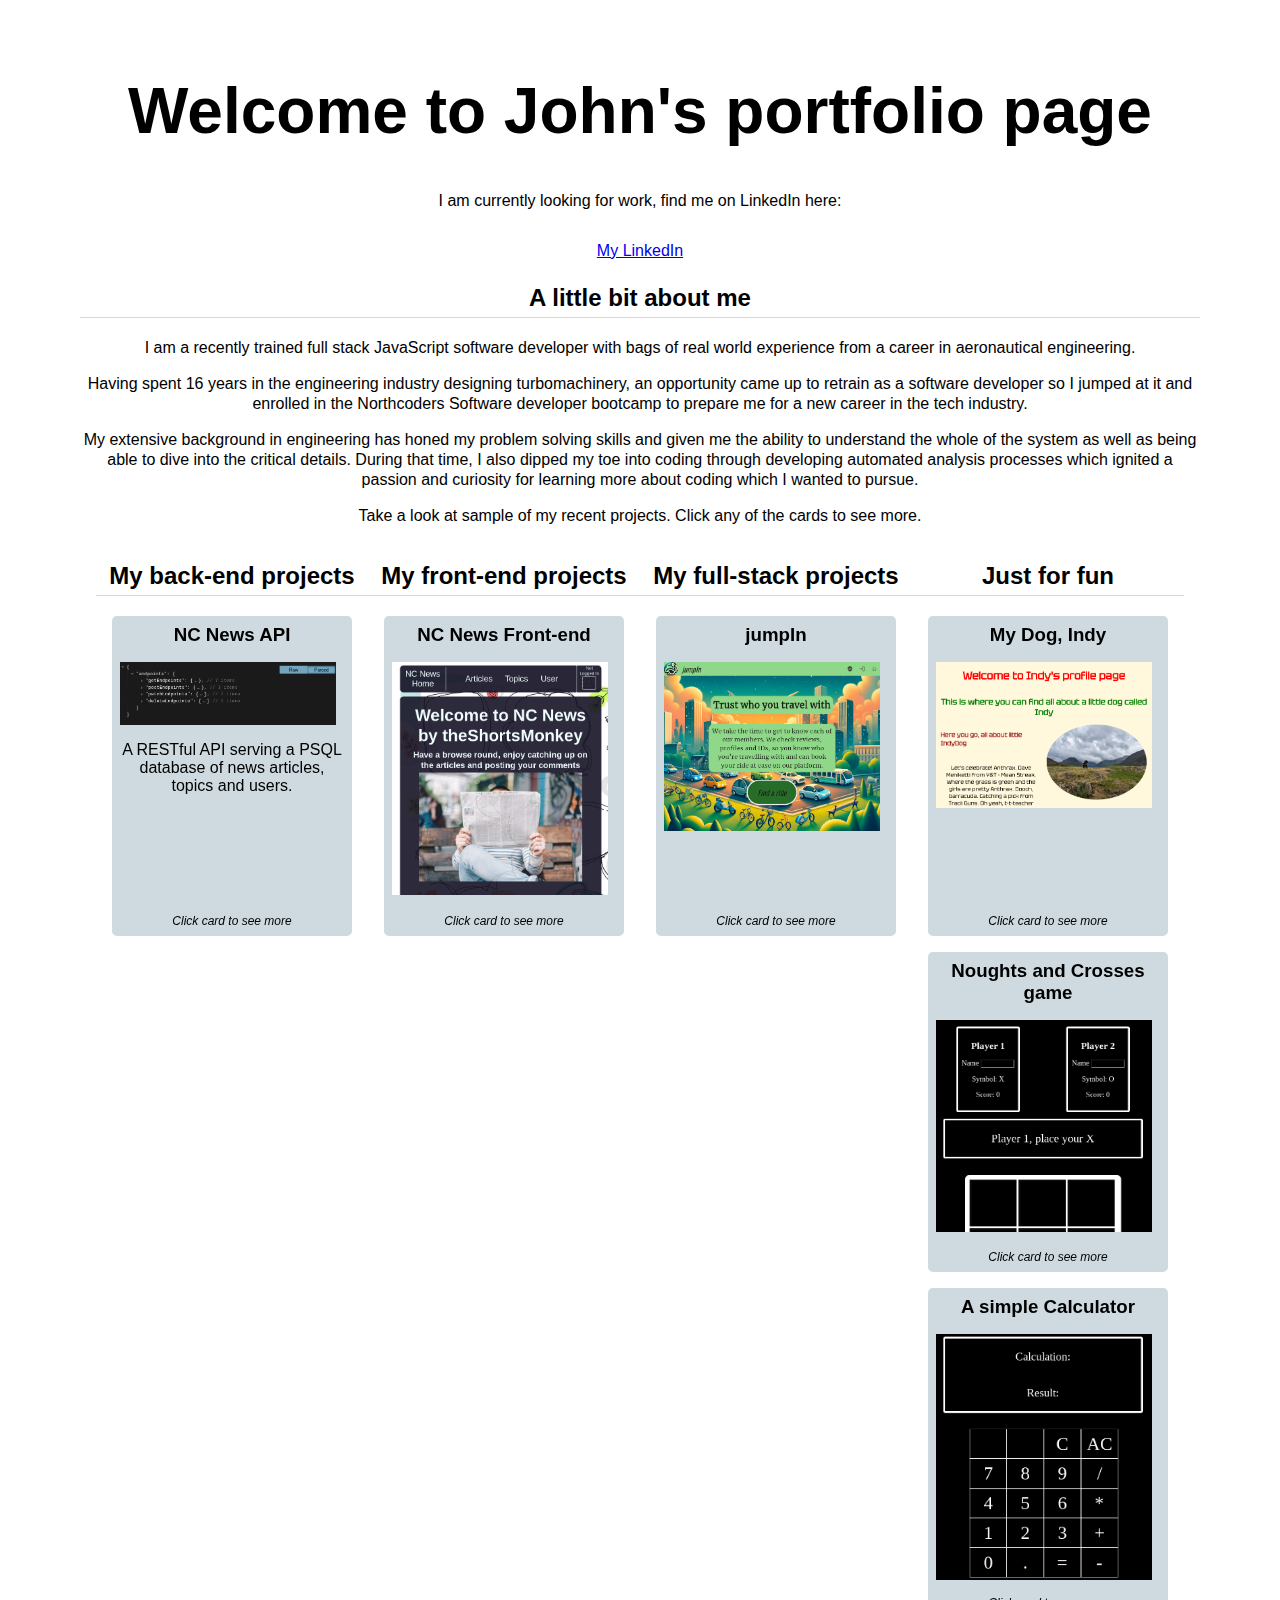
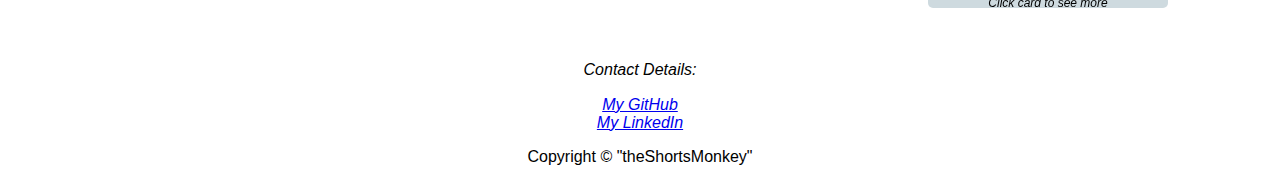
<file: index.html>
<!DOCTYPE html>
<html lang="en">
  <head>
    <meta charset="UTF-8" />
    <meta name="viewport" content="width=device-width, initial-scale=1.0" />
    <title class="'heading">Welcome to theShortsMonkey's portfolio</title>
    <script src="./index.js" defer></script>
    <link rel="stylesheet" href="style.css" />
  </head>
  <body class="main-body">
    <header class="main-heading">
      <a href="#main" class="skip-link">Skip to main content</a>
      <h1 id="main-heading">Welcome to John's portfolio page</h1>
      <p class="main-text">
        I am currently looking for work, find me on LinkedIn here:
      </p>
      <a
        href="https://www.linkedin.com/in/john-horsley72/"
        tabindex="0"
        target="_blank"
        class="main-text"
        >My LinkedIn</a
      >
    </header>
    <main>
      <section id="about-me" aria-labelledby="about-me">
        <h2 class="sub-heading" id="about-me-heading">A little bit about me</h2>
        <p class="main-text" id="about-me-text">
          I am a recently trained full stack JavaScript software developer with
          bags of real world experience from a career in aeronautical
          engineering.
        </p>
        <p class="main-text" id="about-me-text">
          Having spent 16 years in the engineering industry designing
          turbomachinery, an opportunity came up to retrain as a software
          developer so I jumped at it and enrolled in the Northcoders Software
          developer bootcamp to prepare me for a new career in the tech
          industry.
        </p>
        <p class="main-text" id="about-me-text">
          My extensive background in engineering has honed my problem solving
          skills and given me the ability to understand the whole of the system
          as well as being able to dive into the critical details. During that
          time, I also dipped my toe into coding through developing automated
          analysis processes which ignited a passion and curiosity for learning
          more about coding which I wanted to pursue.
        </p>
        <p class="main-text" id="about-me-text">
          Take a look at sample of my recent projects. Click any of the cards to
          see more.
        </p>
      </section>
      <section id="main-projects">
        <section class="sub-projects">
          <h2 class="sub-heading backend-heading">My back-end projects</h2>
          <div class="flip-card">
            <article class="card" tabindex="0">
              <div class="card-face card-front">
                <h3 class="card-title">NC News API</h3>
                <img
                  class="card-image"
                  src="./images/nc_news_be.png"
                  alt="text showing API endpoints"
                />
                <p class="card-text backend-text">
                  A RESTful API serving a PSQL database of news articles, topics
                  and users.
                </p>
                <p class="card-text card-footer backend-text">
                  Click card to see more
                </p>
              </div>
              <div class="card-face card-back">
                <p class="card-text backend-text">
                  My first RESTful API built from scratch in a couple of days as
                  part of the Northcoders bootcamp.
                </p>
                <a
                  class="card-text"
                  href="https://nc-news-gyvj.onrender.com/api"
                  target="_blank"
                  >Click here to go the site
                </a>
              </div>
            </article>
          </div>
        </section>
        <section class="sub-projects">
          <h2 class="sub-heading frontend-heading">My front-end projects</h2>
          <div class="flip-card">
            <article class="card" tabindex="0">
              <div class="card-face card-front">
                <h3 class="card-title">NC News Front-end</h3>
                <img
                  class="card-image"
                  src="./images/nc_news_fe.png"
                  alt="image showing home page of news website"
                />
                <p class="card-text card-footer frontend-text">
                  Click card to see more
                </p>
              </div>
              <div class="card-face card-back">
                <p class="card-text frontend-text">
                  My first React app, linked to my NC News RESTful API.
                </p>
                <p class="card-text frontend-text">
                  This app is a simple Reddit style news application of
                  articles, with associated topics, with comment and voting
                  functionality.
                </p>
                <a
                  class="card-text"
                  href="https://theshortsmonkey-nc-news.netlify.app/"
                  target="_blank"
                  >Click here to go to the site.
                </a>
              </div>
            </article>
          </div>
        </section>
        <section class="sub-projects">
          <h2 class="sub-heading fulstack-heading">My full-stack projects</h2>
          <div class="flip-card">
            <article class="card" tabindex="0">
              <div class="card-face card-front">
                <h3 class="card-title">jumpIn</h3>
                <img
                  class="card-image"
                  src="./images/jumpIn.png"
                  alt="image showing home page of a ride sharing website"
                />
                <p class="card-text card-footer fullstack-text">
                  Click card to see more
                </p>
              </div>
              <div class="card-face card-back">
                <p class="card-text fullstack-text">
                  This is a simple ride-sharing app built with Flutter, SailsJS
                  and MongoDB. This was created as a group project which I have
                  since rearchitectured including introducing authentication as
                  I continue to build my skills.
                </p>
                <a class="card-text" href="https://jumpin-theshortsmonkey.netlify.app/" target="_blank"
                  >Check out my app here!
                </a>
                <p class="card-text fullstack-text">
                  This is the most complex app I have built, there are still somethings I would like to change! Let me know if you have any suggestions.
                </p>
              </div>
            </article>
          </div>
        </section>
        <section class="sub-projects">
          <h2 class="sub-heading just-for-fun-heading">Just for fun</h2>
          <div class="flip-card">
            <article class="card" tabindex="0">
              <div class="card-face card-front">
                <h3 class="card-title">My Dog, Indy</h3>
                <img
                  class="card-image"
                  src="./images/indy.png"
                  alt="image showing profile page for a dog"
                />
                <p class="card-text card-footer just-for-fun-text">
                  Click card to see more
                </p>
              </div>
              <div class="card-face card-back">
                <p class="card-text just-for-fun-text">
                  This is a vanilla html and css page.
                </p>
                <p class="card-text just-for-fun-text">
                  A little bit about my favourite pooch, who has a hard life
                  putting up with two young children.
                </p>
                <a class="card-text" href="./indys_page/indy.html"
                  >Click here to go to the site.
                </a>
              </div>
            </article>
          </div>
          <div class="flip-card">
            <article class="card" tabindex="0">
              <div class="card-face card-front">
                <h3 class="card-title">Noughts and Crosses game</h3>
                <img
                  class="card-image"
                  src="./images/noughts_and_crosses.png"
                  alt="image showing a sample of a noughts and crosses game page"
                />
                <p class="card-text card-footer just-for-fun-text">
                  Click card to see more
                </p>
              </div>
              <div class="card-face card-back">
                <p class="card-text just-for-fun-text">
                  This is a vanilla html and css page with JavaScript
                  functionality.
                </p>
                <p class="card-text just-for-fun-text">
                  A little Noughts and Crosses game to keep you occupied.
                </p>
                <a class="card-text" href="./noughts_and_crosses/index.html"
                  >Click here to go to the page.
                </a>
              </div>
            </article>
          </div>
          <div class="flip-card">
            <article class="card" tabindex="0">
              <div class="card-face card-front">
                <h3 class="card-title">A simple Calculator</h3>
                <img
                  class="card-image"
                  src="./images/calculator.png"
                  alt="image showing a sample of a calculator page"
                />
                <p class="card-text card-footer just-for-fun-text">
                  Click card to see more
                </p>
              </div>
              <div class="card-face card-back">
                <p class="card-text just-for-fun-text">
                  There are 2 versions of the calculator app: 
                </p>
                <p class="card-text just-for-fun-text">
                  The first is a vanilla html and css page with JavaScript
                  functionality.
                </p>
                <a class="card-text" href="./calc_app/index.html"
                  >Click here to go to this calculator page.
                </a>
                <p class="card-text just-for-fun-text">
                  The second is a static export from a page built with NextJS using ReactJS.
                </p>
                <a class="card-text" href="./next_js_calc/index.html"
                  >Click here to go to this calculator page.
                </a>
              </div>
            </article>
          </div>
        </section>
      </section>
    </main>
    <footer class="main-footer">
      <address>
        <p class="main-text">Contact Details:</p>
        <ul>
          <li>
            <a
              href="https://github.com/theshortsmonkey/"
              tabindex="0"
              target="_blank"
              >My GitHub</a
            >
          </li>
          <li>
            <a
              href="https://www.linkedin.com/in/john-horsley72/"
              tabindex="0"
              target="_blank"
              >My LinkedIn</a
            >
          </li>
        </ul>
      </address>
      <div>Copyright &copy; "theShortsMonkey"</div>
    </footer>
  </body>
</html>
</file>
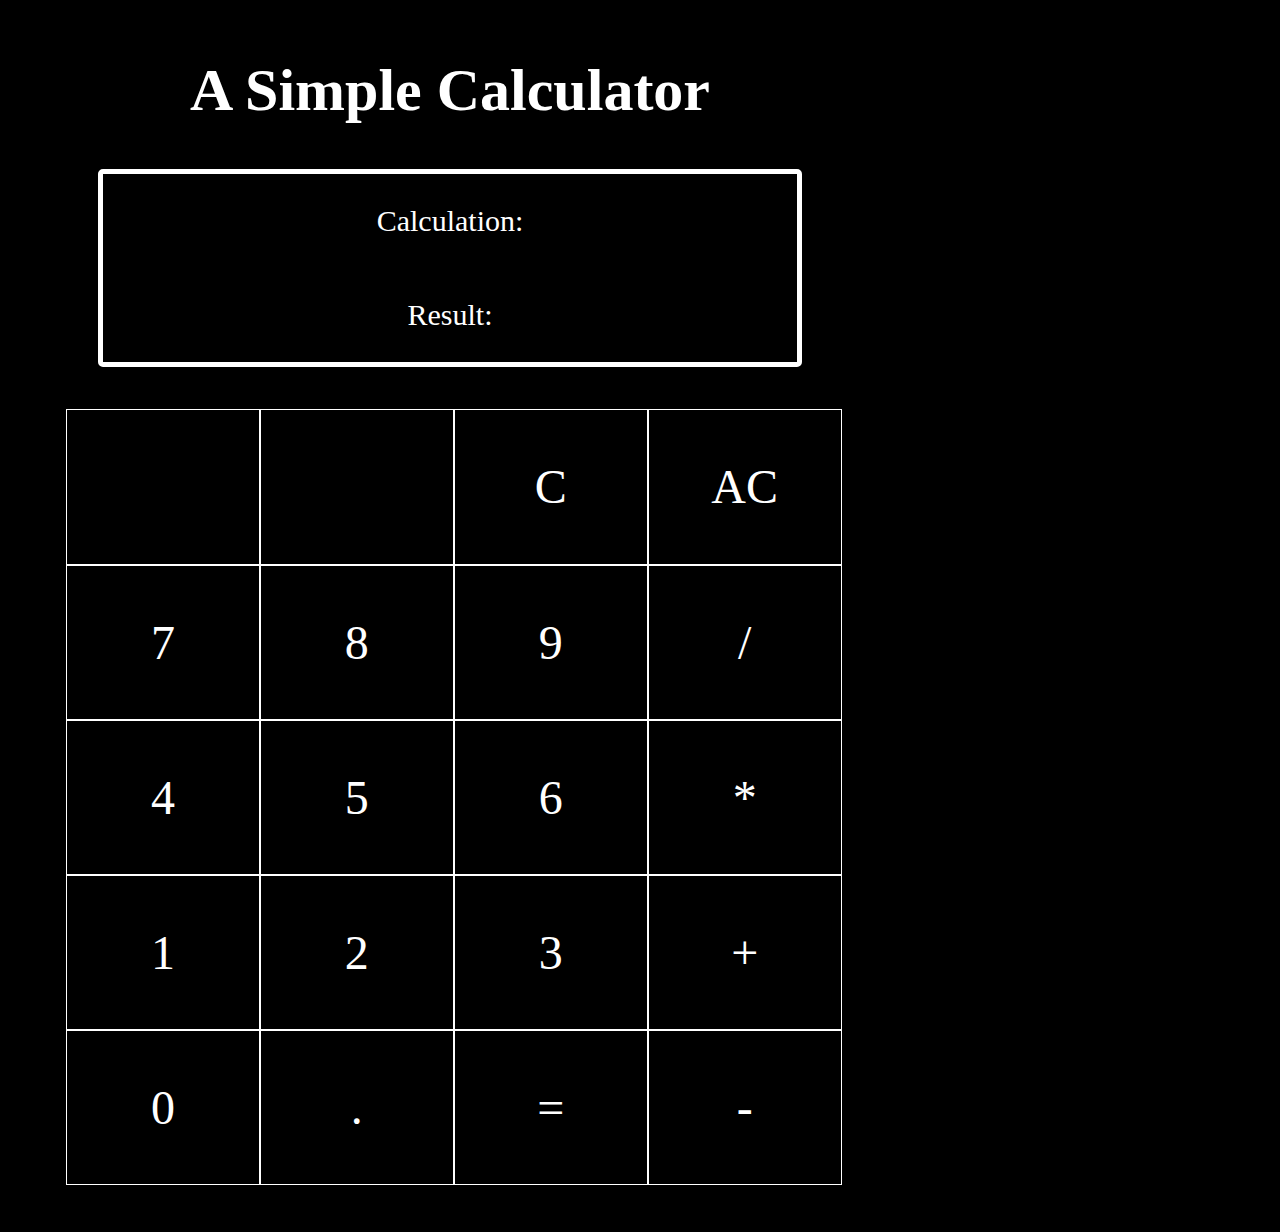
<file: calc_app/index.html>
<!DOCTYPE html>
<html lang="en">
  <head>
    <meta charset="UTF-8" />
    <meta name="viewport" content="width=device-width, initial-scale=1.0" />
    <title>Simple Calculator</title>
    <link rel="stylesheet" href="style.css" />
    <script src="index.js" type="module" defer></script>
  </head>
  <body>
    <h1 class="main-header">A Simple Calculator</h1>
    <section id="current-calculation-section">
      <p id="current-calculation" class="current-calculation-text">Calculation:</p>
      <p id="current-result" class="current-calculation-text">Result:</p>
    </section>
    <section id="view-grid">
      <div id="grid">
        <div id="overlay">
          <span id="s" class="square"></span>
          <span id="s-history" class="square function"></span>
          <span id="s-clear" class="square function">C</span>
          <span id="s-clear-all" class="square function">AC</span>
          <span id="s7" class="square number">7</span>
          <span id="s8" class="square number">8</span>
          <span id="s9" class="square number">9</span>
          <span id="s-divide" class="square symbol">/</span>
          <span id="s4" class="square number">4</span>
          <span id="s5" class="square number">5</span>
          <span id="s6" class="square number">6</span>
          <span id="s-multiply" class="square symbol">*</span>
          <span id="s1" class="square number">1</span>
          <span id="s2" class="square number">2</span>
          <span id="s3" class="square number">3</span>
          <span id="s-add" class="square symbol">+</span>
          <span id="s0" class="square number">0</span>
          <span id="s-point" class="square number">.</span>
          <span id="s-equals" class="square equals">=</span>
          <span id="s-minus" class="square symbol">-</span>
        </div>
      </div>
    </section>
  </body>
</html>
</file>
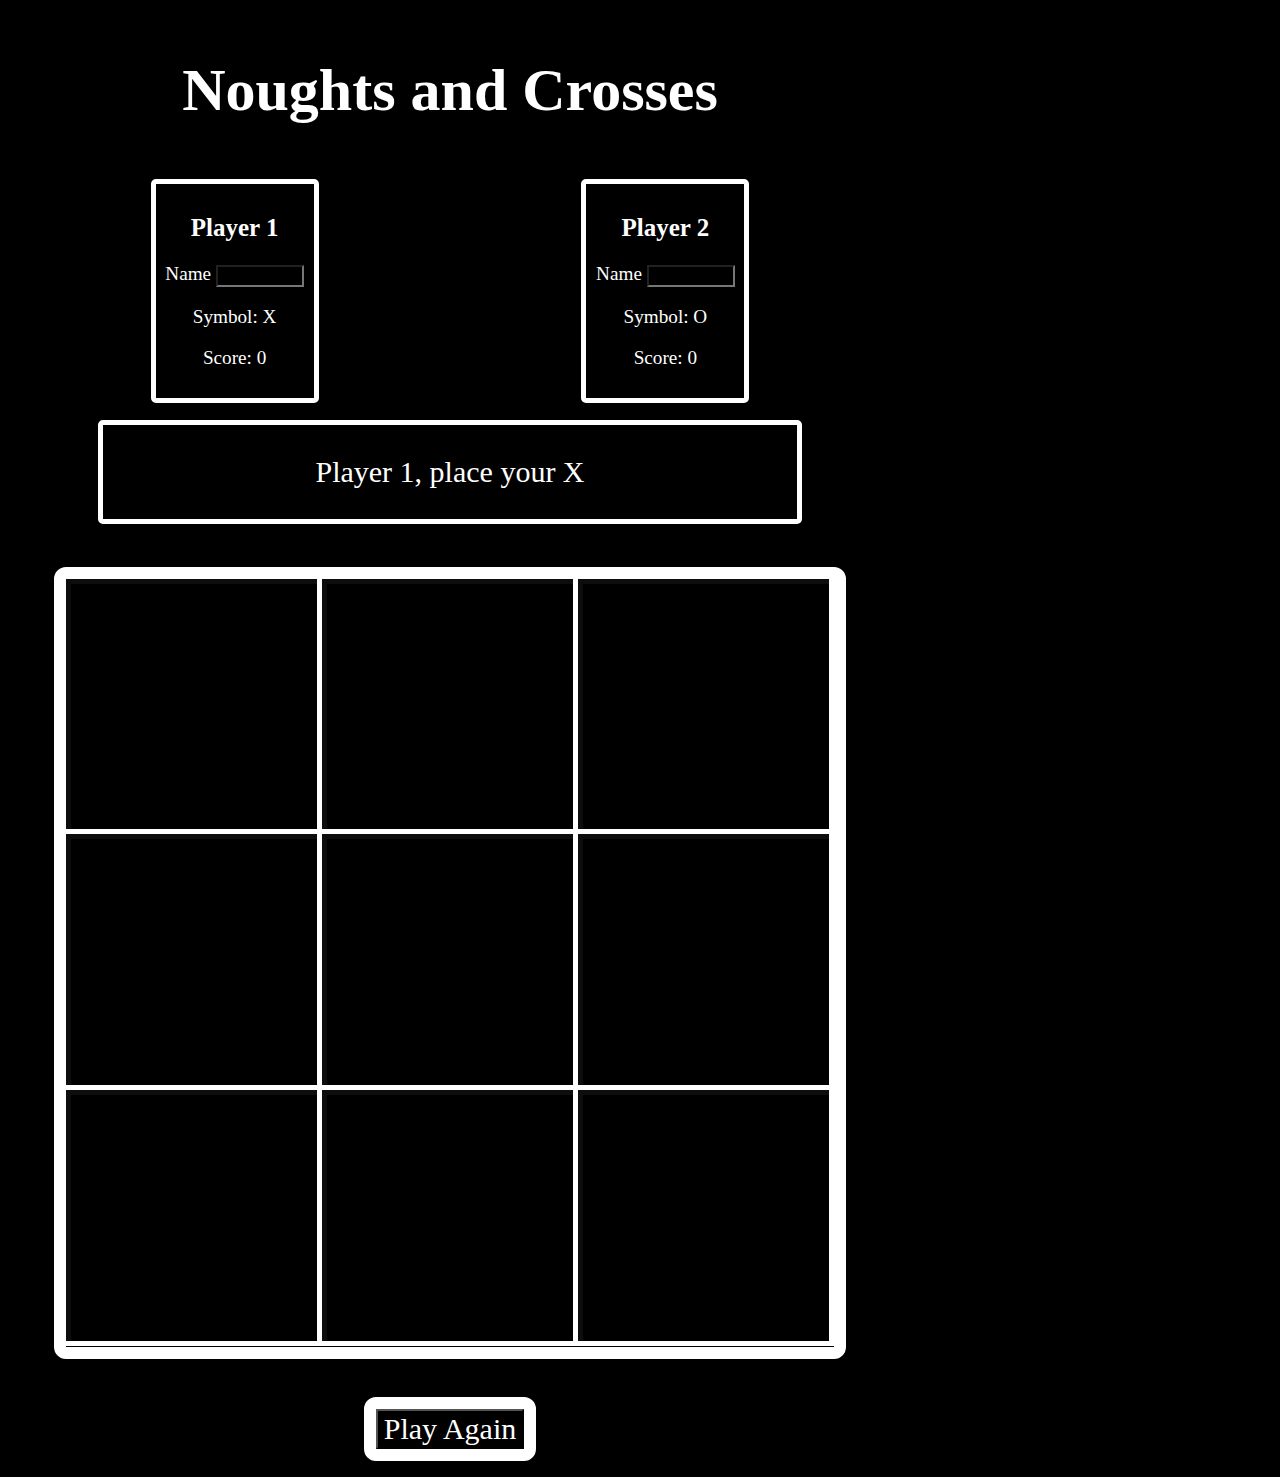
<file: noughts_and_crosses/index.html>
<!DOCTYPE html>
<html lang="en">
  <head>
    <meta charset="UTF-8" />
    <meta name="viewport" content="width=device-width, initial-scale=1.0" />
    <title>Noughts and Crosses</title>
    <link rel="stylesheet" href="style.css" />
    <script src="index.js" defer></script>
  </head>
  <body>
    <h1 class="main-header">Noughts and Crosses</h1>
    <section id="player-details">
      <div class="single-player">
        <h2>Player 1</h2>
        <label for="p1name">Name</label>
        <input
          type="text"
          id="p1name"
          name="p1name"
          autocomplete="off"
        />
        <p id="p1symbol">Symbol: X</p>
        <p id="p1score">Score: 0</p>
      </div>
      <div class="single-player">
        <h2>Player 2</h2>
        <label for="p2name">Name</label>
        <input
          type="text"
          id="p2name"
          name="p2name"
          autocomplete="off"
        />
        <p id="p2symbol">Symbol: O</p>
        <p id="p2score">Score: 0</p>
      </div>
    </section>
    <section id="current-player-section">
      <p id="current-player">Player 1, place your X</p>
    </section>
    <section id="view-board">
      <div id="playing-board">
        <div id="overlay">
          <span id="s1" class="square"></span>
          <span id="s2" class="square"></span>
          <span id="s3" class="square"></span>
          <span id="s4" class="square"></span>
          <span id="s5" class="square"></span>
          <span id="s6" class="square"></span>
          <span id="s7" class="square"></span>
          <span id="s8" class="square"></span>
          <span id="s9" class="square"></span>
        </div>
      </div>
    </section>
    <div id="reset-button">
      <button id="play-again-button" onclick="resetBoard()">Play Again</button>
    </div>
  </body>
</html>
</file>
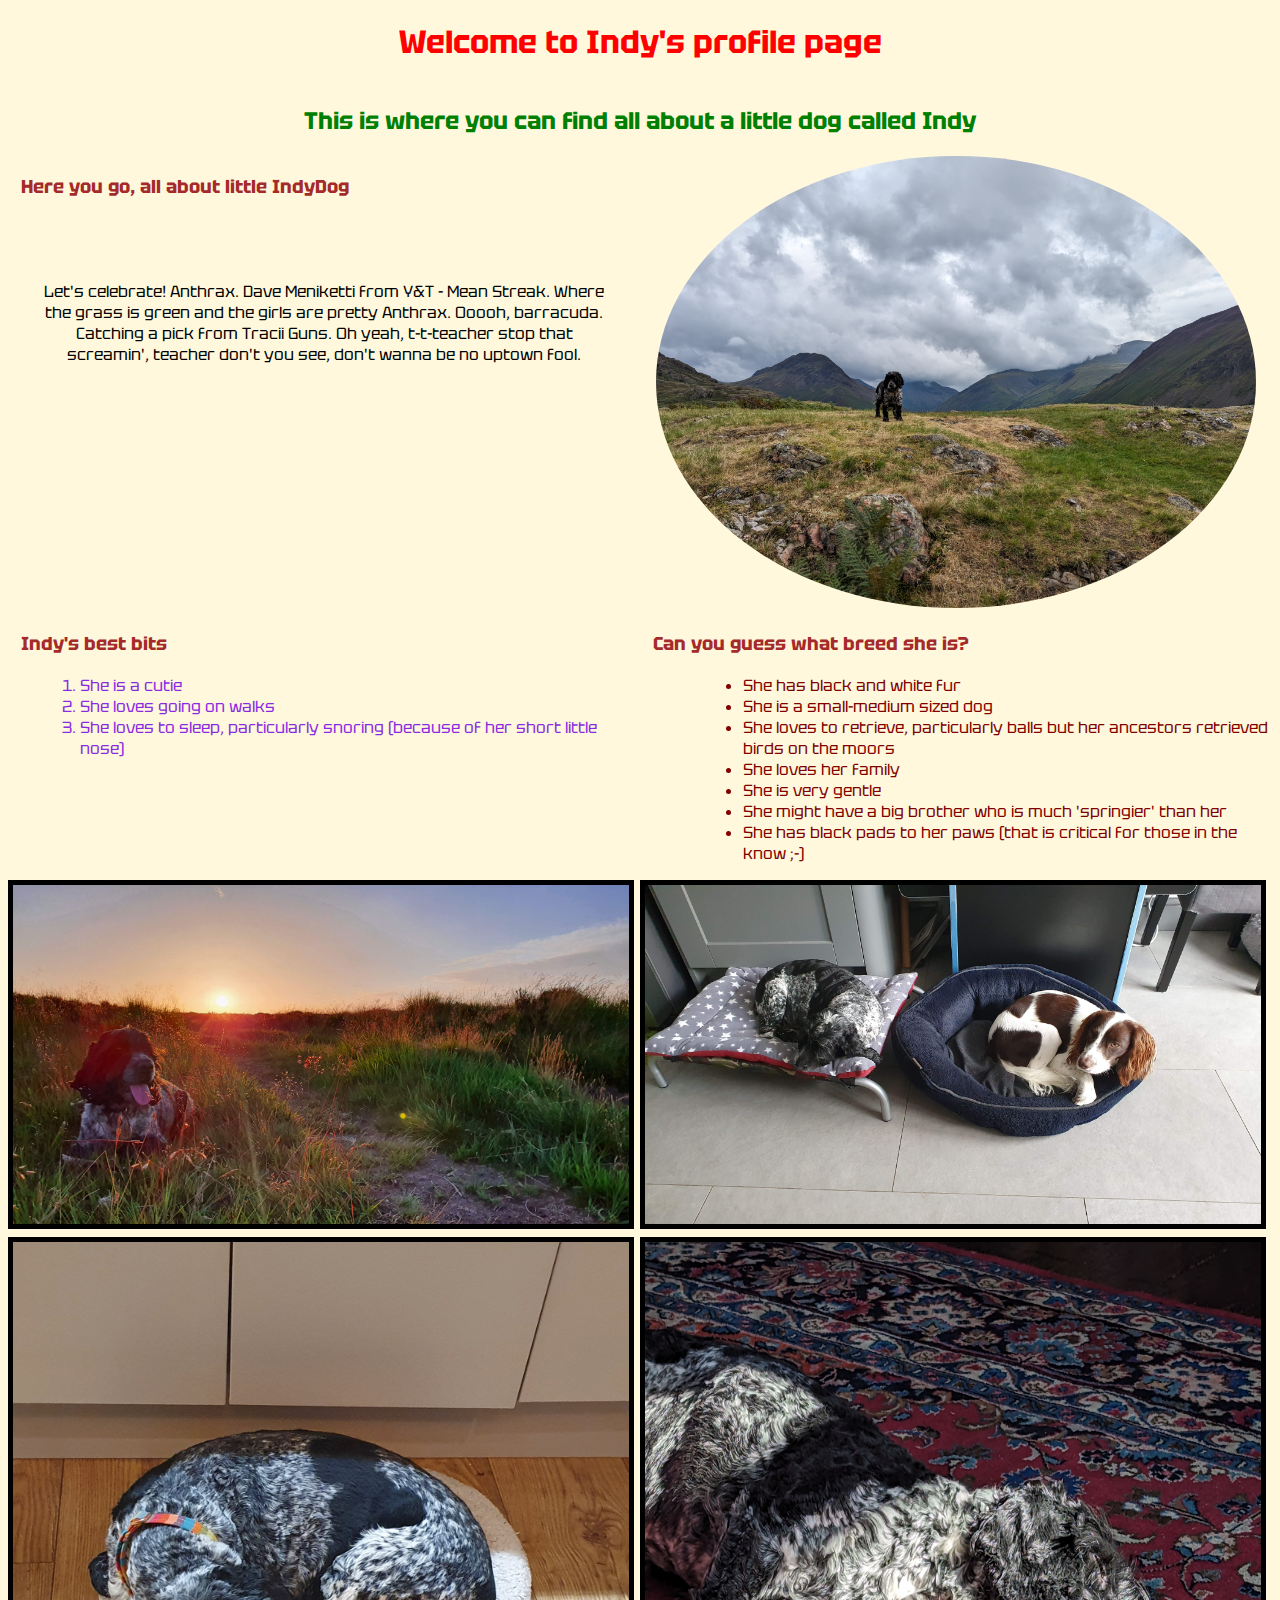
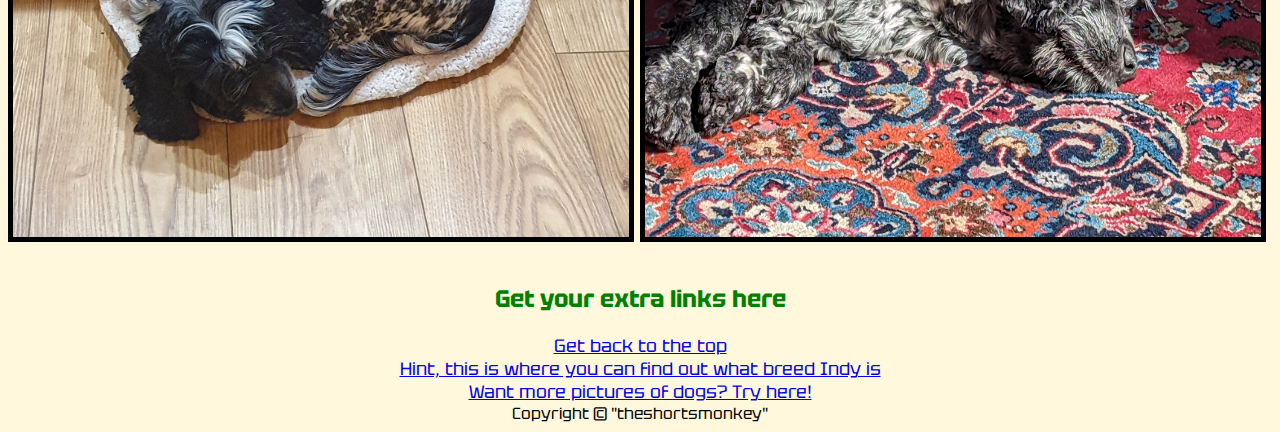
<file: indys_page/indy.html>
<!DOCTYPE html>
<html lang="en">
  <head>
    <meta charset="UTF-8" />
    <meta name="viewport" content="width=device-width, initial-scale=1.0" />
    <title>Indy's Profile</title>
    <link rel="stylesheet" href="indy_styles.css" />
  </head>
  <body>
    <header>
      <h1>Welcome to Indy's profile page</h1>
    </header>
    <main>
      <div class="main-container">
        <div class="main-header">
          <h2>This is where you can find all about a little dog called Indy</h2>
        </div>
        <div class="main-picText">
          <h3 id="main">Here you go, all about little IndyDog</h3>
          <p>
            Let's celebrate! Anthrax. Dave Meniketti from Y&T - Mean Streak.
            Where the grass is green and the girls are pretty Anthrax. Ooooh,
            barracuda. Catching a pick from Tracii Guns. Oh yeah, t-t-teacher
            stop that screamin', teacher don't you see, don't wanna be no uptown
            fool.
          </p>
        </div>
        <div class="main-pic1">
          <img
            src="./images/indy5.jpg"
            id="image-round"
            alt="Indy on a grassy hill with mountains in the background, enjoying the serene beauty of nature."
          />
        </div>
        <div class="main-pic2">
          <img
            src="./images/indy1.jpg"
            class="image1"
            alt="A peaceful moment captured as Indy rests on the grass on the moors, tongue out, illuminated by the setting sun"
          />
        </div>
        <div class="main-pic3">
          <img
            src="./images/indy2.jpg"
            class="image1"
            alt="Indy and her friend resting in their cozy beds on the floor, enjoying a peaceful nap together."
          />
        </div>
        <div class="main-pic4">
          <img
            src="./images/indy3.jpg"
            class="image1"
            alt="Indy curled up on a tiny bed, sleeping in the kitchen"
          />
        </div>
        <div class="main-pic5">
          <img
            src="./images/indy4.jpg"
            class="image1"
            alt="Indy, flat out, snoozing on a rug in the sun."
          />
        </div>
        <div class="main-bestBits">
          <h3>Indy's best bits</h3>
          <ol>
            <li>She is a cutie</li>
            <li>She loves going on walks</li>
            <li>
              She loves to sleep, particularly snoring (because of her short
              little nose)
            </li>
          </ol>
        </div>
        <div class="main-breedQs">
          <h3>Can you guess what breed she is?</h3>
          <ul>
            <li>She has black and white fur</li>
            <li>She is a small-medium sized dog</li>
            <li>
              She loves to retrieve, particularly balls but her ancestors
              retrieved birds on the moors
            </li>
            <li>She loves her family</li>
            <li>She is very gentle</li>
            <li>
              She might have a big brother who is much 'springier' than her
            </li>
            <li>
              She has black pads to her paws (that is critical for those in the
              know ;-)
            </li>
          </ul>
        </div>
      </div>
    </main>
    <footer>
      <h2>Get your extra links here</h2>
      <div class="footer-container">
        <div class="grid-item">
          <a href="#main">Get back to the top</a>
        </div>
        <div class="grid-item">
          <a href="https://www.thecockerspanielclub.co.uk/colours3.htm"
            >Hint, this is where you can find out what breed Indy is</a
          >
        </div>
        <div class="grid-item">
          <a href="https://www.pexels.com/search/dog/" target="_blank"
            >Want more pictures of dogs? Try here!</a
          >
        </div>
        <div>
            Copyright &copy; "theshortsmonkey"
        </div>
      </div>
    </footer>
  </body>
</html>
</file>
<file: style.css>
:root {
  --dark-red: #841114;
  --pale-blue: #c9e2e3;
  --gray-blue: #cedadf;
  --blue-green: #084c61;
  --saffron: #4d3e07;
}

body {
  font-family: Arial, sans-serif;
  margin: 1rem;
  max-width: 90vw;
  background-color: white;
  display: flex;
  flex-direction: column;
  align-items: center;
  text-align: center;
}

.main-body {
  margin: 1rem 5rem;
}

.skip-link {
  position: absolute;
  left: -10000px;
  top: auto;
  width: 1px;
  height: 1px;
  overflow: hidden;
  background-color: yellow;
  color: black;
}

.skip-link:focus {
  left: 5%;
  width: auto;
  height: auto;
}

.skip-link:hover {
  color: black;
}

/* Text classes */
.main-heading {
  margin-top: 15px;
  font-size: 2rem;
  word-wrap: break-word;
}

.sub-heading {
  margin-top: 20px;
  border-bottom: 1px solid var(--gray-blue);
  padding-bottom: 5px;
  font-size: 1.5rem;
  font-weight: bold;
}

.main-text {
  font-size: 1rem;
  line-height: 1.25rem;
}

.main-footer {
  margin-top: 20px;
  font-size: 1rem;
}

ul {
  list-style-type: none;
  padding: 0;
}

/* Projects layout */
#main-projects {
  display: flex;
  flex-direction: row;
  justify-content: center;
  flex-wrap: wrap;
}
#sub-projects {
  display: flex;
  flex-direction: column;
  align-items: center;
}

.flip-card {
  width: 15rem;
  height: 20rem;
  margin: 1rem;
}

.card {
  width: 100%;
  height: 100%;
  cursor: pointer;
  transform-style: preserve-3d;
  transform-origin: center right;
  transition: transform 0.7s;
}

.card.is-flipped {
  transform: translateX(-100%) rotateY(-180deg);
}
.card-face {
  position: absolute;
  width: 100%;
  height: 100%;
  backface-visibility: hidden;
  background: var(--pale-blue);
  border-radius: 5px;
  display: flex;
  flex-direction: column;
}

.card-front {
  background: var(--gray-blue);
  overflow-y: scroll;
}

.card-back {
  background: var(--pale-blue);
  transform: rotateY(180deg);
  border: 1px solid var(--blue-green);
  overflow-y: scroll;
}

.card-text {
  margin: 0.5rem;
}

.card-title {
  margin: 0.5rem;
}

.card-image {
  width: 90%;
  margin: 0.5rem;
}

.card-footer {
  justify-self: flex-end;
  flex-grow: 1;
  align-content: end;
  font-style: italic;
  font-size: 0.75rem;
}
</file>
<file: calc_app/style.css>
* {
  background-color: black;
  color: white;
  font-family: fantasy;
  text-align: center;
}


body {
  margin: 1rem;
  max-width: 100vw;
  display: flex;
  justify-content: center;
  align-items: center;
  flex-direction: column;
  width: 100vw;
  min-width: 300px;
  max-width: calc(100vh - 2em);
}
.main-header {
  font-size: 60px;
}
h2 {
  font-size: 25px;
}
section {
  font-size: larger;
  width: 90vw;
  min-width: 300px;
  max-width: calc(100vh - 2em);
  display: flex;
  justify-content: center;
  align-items: center;
  margin: 0.2em;
}
button {
  font-size: 30px;
  box-shadow: 10px;
}
#calculate-button {
  border: 12px solid white;
  border-radius: 12px;
}
input {
  width: 5rem;
}
#current-calculation-section {
  border: 5px solid white;
  border-radius: 5px;
  width: 80%;
  display: flex;
  flex-direction: column;
  justify-content: center;
  align-items: center;
}
.current-calculation-text {
  font-size: 30px;
  max-width: 80%;
}

#view-grid {
  position: sticky;
  width: 60vw;
  height: 60vw;
  min-width: 200px;
  min-height: 200px;
  max-width: calc(100vh - 50px);
  max-height: calc(100vh - 50px);
  margin: 2em;
  border-radius: 12px;
}
#overlay {
  display: grid;
  grid-template-columns: 25% 25% 25% 25%;
  grid-template-rows: 20% 20% 20% 20% 20%;
  position: absolute;
  top: 0;
  left: 0;
  width: 101%;
  height: 101%;
}
#overlay .square {
  background: none;
  border: 1px solid white;
  font-size: 3rem;
  display: flex;
  justify-content: center;
  align-items: center;
}
</file>
<file: noughts_and_crosses/style.css>
* {
  background-color: black;
  color: white;
  font-family: fantasy;
  text-align: center;
}


body {
  margin: 1rem;
  max-width: 100vw;
  display: flex;
  justify-content: center;
  align-items: center;
  flex-direction: column;
  width: 100vw;
  min-width: 300px;
  max-width: calc(100vh - 2em);
}
.main-header {
  font-size: 60px;
}
h2 {
  font-size: 25px;
}
section {
  font-size: larger;
  width: 90vw;
  min-width: 300px;
  max-width: calc(100vh - 2em);
  display: flex;
  justify-content: center;
  align-items: center;
  margin: 0.2em;
}
button {
  font-size: 30px;
  box-shadow: 10px;
}
#reset-button {
  border: 12px solid white;
  border-radius: 12px;
}
#player-details {
  justify-content: space-around;
  flex-direction: row;
  flex-wrap: wrap;
}
.single-player {
  border: 5px solid white;
  border-radius: 5px;
  margin: 0.5em;
  padding: 0.5em;
}
input {
  width: 5rem;
}
#current-player-section {
  border: 5px solid white;
  border-radius: 5px;
  width: 80%;
}
#current-player{
  font-size: 30px;
  max-width: 80%;
}

#view-board {
  position: sticky;
  width: 60vw;
  height: 60vw;
  min-width: 200px;
  min-height: 200px;
  max-width: calc(100vh - 50px);
  max-height: calc(100vh - 50px);
  overflow: hidden;
  margin: 2em;
  border: 12px solid white;
  border-radius: 12px;
}
#overlay {
  display: grid;
  grid-template-columns: 33% 33% 33%;
  grid-template-rows: 33% 33% 33%;
  position: absolute;
  top: 0;
  left: 0;
  width: 101%;
  height: 101%;
}
#overlay .square {
  z-index: 50;
  background: none;
  box-shadow: inset 5px 5px 0 rgba(255, 255, 255, 0.05), inset -5px -5px 0 white;
  font-size: 20vw;
  display: flex;
  justify-content: center;
  align-items: center;
}
</file>
<file: indys_page/indy_styles.css>
@import url('https://fonts.googleapis.com/css2?family=Tektur&display=swap');
body {
    background-color:cornsilk;
    font-family:'Tektur', sans-serif;
    text-align: center;
}
.main-header {
    grid-area: header
}
.main-picText {
    grid-area: picText
}
.main-pic1 {
    grid-area: pic1
}
.main-pic2 {
    grid-area: pic2
}
.main-pic3 {
    grid-area: pic3
}
.main-pic4 {
    grid-area: pic4
}
.main-pic5 {
    grid-area: pic5
}
.main-bestBits {
    grid-area: bestBits
}
.main-breedQs {
    grid-area: breedQs
}
.main-container{
    display: grid;
    grid-template-areas: 'header header'
    'picText pic1'
    'bestBits breedQs'
    'pic2 pic3'
    'pic4 pic5'
}
h1 {
    color: red;
}
h2 {
    color: green;
}
h3 {
    color:brown;
    text-align: left;
    padding-left: 2%;
}
p {
    padding: 5%;
    padding-top: 10%;
}
a {
    font-size: large;
}
ol {
    color: blueviolet;
    margin-left:5%;
    text-align: left;
}
ul {
    color:maroon;
    margin-left:10%;
    text-align: left;
}
.image1 {
    border: 5px;
    border-color:black;
    border-style: solid;
    display: block;
    width: 97.5%;
    height: 95%;
}
#image-round {
    border-radius: 50%;
    width: 95%;
}
footer {
    text-align: center;
}
.footer-container {
    display: inline-grid;
    grid-template-columns: auto;
    align-content: center;
}
</file>
